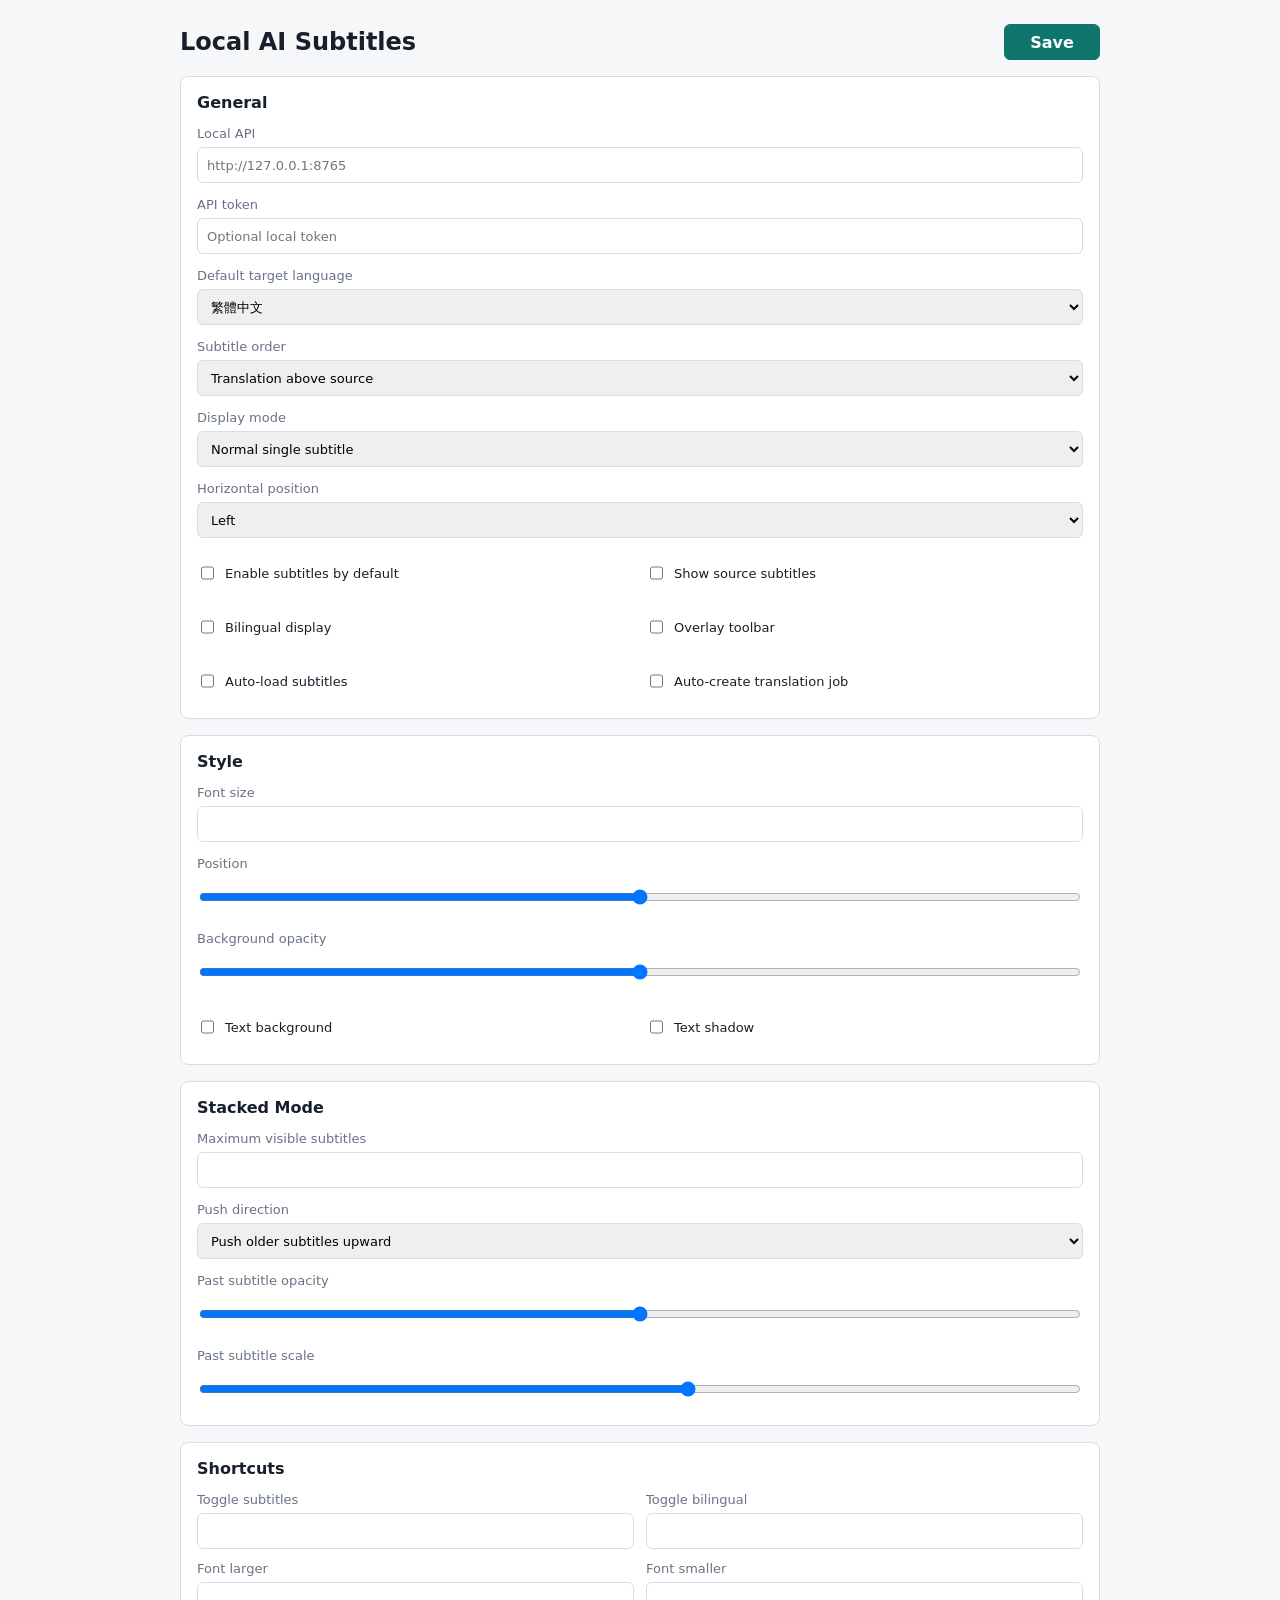
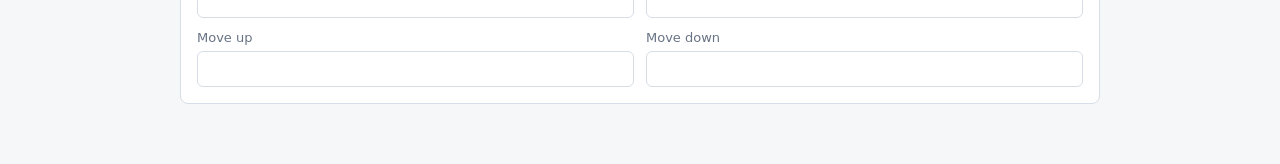
<file: extension/options.html>
<!doctype html>
<html>
  <head>
    <meta charset="utf-8" />
    <title>Local AI Subtitles Options</title>
    <link rel="stylesheet" href="options.css" />
  </head>
  <body>
    <main>
      <header>
        <h1>Local AI Subtitles</h1>
        <button id="save">Save</button>
      </header>

      <section>
        <h2>General</h2>
        <label>Local API <input id="apiBase" placeholder="http://127.0.0.1:8765" /></label>
        <label>API token <input id="apiToken" type="password" placeholder="Optional local token" /></label>
        <label>Default target language <select id="language"></select></label>
        <label>Subtitle order
          <select id="order">
            <option value="translation-first">Translation above source</option>
            <option value="source-first">Source above translation</option>
          </select>
        </label>
        <label>Display mode
          <select id="displayMode">
            <option value="normal">Normal single subtitle</option>
            <option value="stack">Stacked rolling subtitles</option>
          </select>
        </label>
        <label>Horizontal position
          <select id="horizontalPosition">
            <option value="left">Left</option>
            <option value="center">Center</option>
            <option value="right">Right</option>
          </select>
        </label>
        <div class="check-grid">
          <label class="check"><input id="enabled" type="checkbox" /> Enable subtitles by default</label>
          <label class="check"><input id="showSource" type="checkbox" /> Show source subtitles</label>
          <label class="check"><input id="bilingual" type="checkbox" /> Bilingual display</label>
          <label class="check"><input id="toolbar" type="checkbox" /> Overlay toolbar</label>
          <label class="check"><input id="autoLoad" type="checkbox" /> Auto-load subtitles</label>
          <label class="check"><input id="autoCreateJob" type="checkbox" /> Auto-create translation job</label>
        </div>
      </section>

      <section>
        <h2>Style</h2>
        <label>Font size <input id="fontSize" type="number" min="16" max="72" /></label>
        <label>Position <input id="verticalPosition" type="range" min="4" max="40" /></label>
        <label>Background opacity <input id="backgroundOpacity" type="range" min="0" max="1" step="0.05" /></label>
        <div class="check-grid">
          <label class="check"><input id="background" type="checkbox" /> Text background</label>
          <label class="check"><input id="shadow" type="checkbox" /> Text shadow</label>
        </div>
      </section>

      <section>
        <h2>Stacked Mode</h2>
        <label>Maximum visible subtitles <input id="stackMaxItems" type="number" min="1" max="8" /></label>
        <label>Push direction
          <select id="stackDirection">
            <option value="up">Push older subtitles upward</option>
            <option value="down">Push older subtitles downward</option>
          </select>
        </label>
        <label>Past subtitle opacity <input id="stackPastOpacity" type="range" min="0.1" max="1" step="0.05" /></label>
        <label>Past subtitle scale <input id="stackPastScale" type="range" min="0.55" max="1" step="0.05" /></label>
      </section>

      <section>
        <h2>Shortcuts</h2>
        <div class="shortcut-grid">
          <label>Toggle subtitles <input id="shortcutToggle" /></label>
          <label>Toggle bilingual <input id="shortcutMode" /></label>
          <label>Font larger <input id="shortcutFontUp" /></label>
          <label>Font smaller <input id="shortcutFontDown" /></label>
          <label>Move up <input id="shortcutUp" /></label>
          <label>Move down <input id="shortcutDown" /></label>
        </div>
      </section>

      <p id="status"></p>
    </main>
    <script src="settings.js"></script>
    <script src="options.js"></script>
  </body>
</html>
</file>
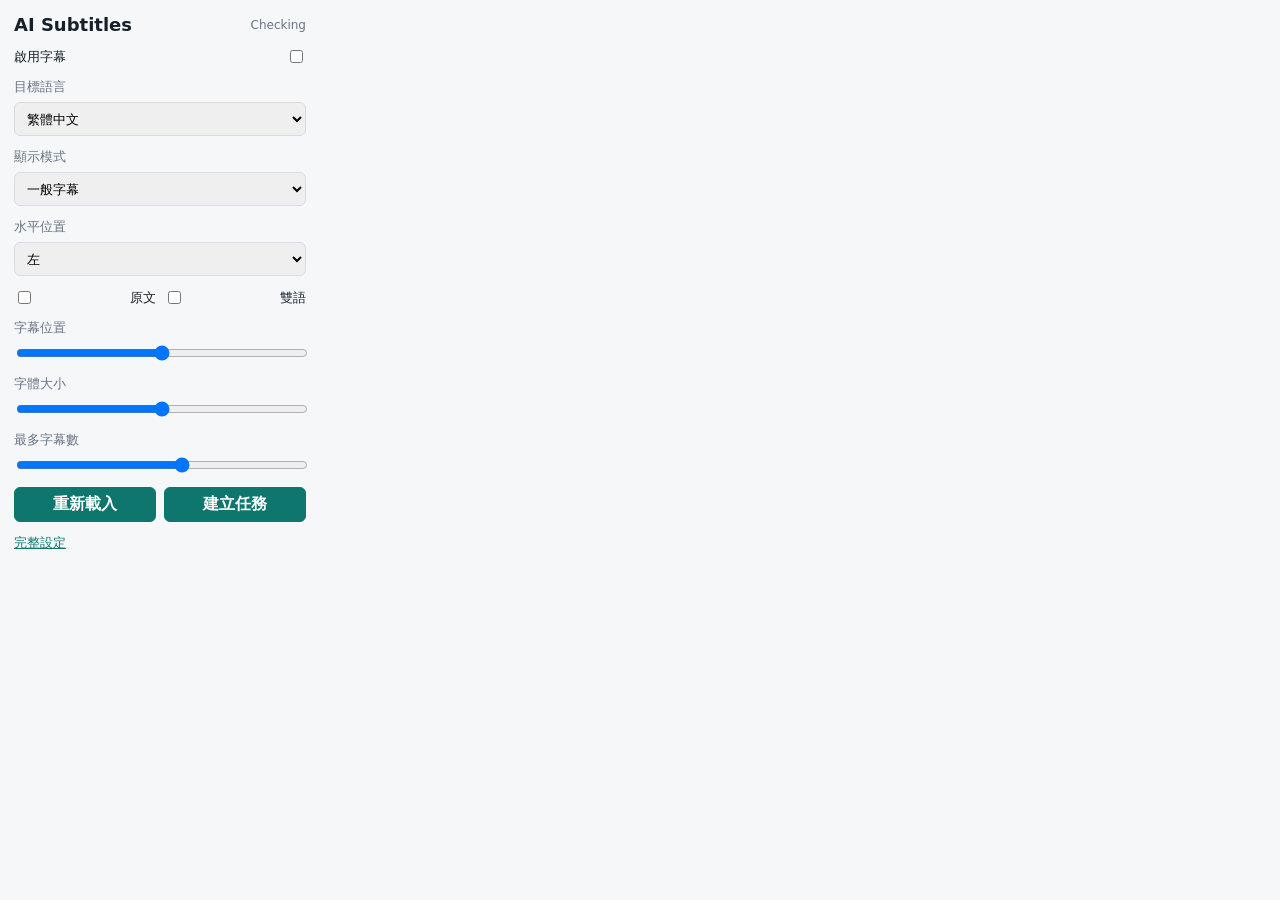
<file: extension/popup.html>
<!doctype html>
<html>
  <head>
    <meta charset="utf-8" />
    <title>Local AI Subtitles</title>
    <link rel="stylesheet" href="popup.css" />
  </head>
  <body>
    <main>
      <header>
        <h1>AI Subtitles</h1>
        <span id="videoState">Checking</span>
      </header>

      <label class="switch-row">
        <span>啟用字幕</span>
        <input id="enabled" type="checkbox" />
      </label>

      <label>
        目標語言
        <select id="language"></select>
      </label>

      <label>
        顯示模式
        <select id="displayMode">
          <option value="normal">一般字幕</option>
          <option value="stack">堆疊字幕</option>
        </select>
      </label>

      <label>
        水平位置
        <select id="horizontalPosition">
          <option value="left">左</option>
          <option value="center">中</option>
          <option value="right">右</option>
        </select>
      </label>

      <div class="toggle-grid">
        <label class="check"><input id="showSource" type="checkbox" /> 原文</label>
        <label class="check"><input id="bilingual" type="checkbox" /> 雙語</label>
      </div>

      <label>
        字幕位置
        <input id="verticalPosition" type="range" min="4" max="40" />
      </label>

      <label>
        字體大小
        <input id="fontSize" type="range" min="16" max="72" />
      </label>

      <label>
        最多字幕數
        <input id="stackMaxItems" type="range" min="1" max="8" />
      </label>

      <div class="actions">
        <button id="reload">重新載入</button>
        <button id="createJob">建立任務</button>
      </div>

      <a id="openOptions" href="options.html" target="_blank">完整設定</a>
    </main>
    <script src="settings.js"></script>
    <script src="popup.js"></script>
  </body>
</html>
</file>
<file: extension/options.css>
* {
  box-sizing: border-box;
}

body {
  margin: 0;
  font-family: "Segoe UI", system-ui, sans-serif;
  background: #f6f7f9;
  color: #17202a;
}

main {
  width: min(920px, calc(100vw - 32px));
  margin: 0 auto;
  padding: 24px 0;
}

header {
  display: flex;
  align-items: center;
  justify-content: space-between;
  margin-bottom: 16px;
}

h1,
h2,
p {
  margin: 0;
}

h1 {
  font-size: 24px;
}

h2 {
  font-size: 16px;
}

section {
  display: grid;
  gap: 14px;
  margin-bottom: 16px;
  padding: 16px;
  border: 1px solid #d7dde6;
  border-radius: 8px;
  background: white;
}

label {
  display: grid;
  gap: 6px;
  font-size: 13px;
  color: #687385;
}

.check {
  display: flex;
  align-items: center;
  gap: 8px;
  color: #17202a;
}

.check-grid,
.shortcut-grid {
  display: grid;
  grid-template-columns: repeat(2, minmax(0, 1fr));
  gap: 12px;
}

input,
select,
button {
  min-height: 36px;
  border: 1px solid #d7dde6;
  border-radius: 6px;
  padding: 7px 9px;
  font: inherit;
}

input[type="range"] {
  padding: 0;
}

button {
  min-width: 96px;
  cursor: pointer;
  background: #0f766e;
  color: white;
  border-color: #0f766e;
  font-weight: 600;
}

#status {
  min-height: 20px;
  color: #0f766e;
}

@media (max-width: 720px) {
  .check-grid,
  .shortcut-grid {
    grid-template-columns: 1fr;
  }
}
</file>
<file: extension/popup.css>
* {
  box-sizing: border-box;
}

body {
  margin: 0;
  width: 320px;
  font-family: "Segoe UI", system-ui, sans-serif;
  background: #f6f7f9;
  color: #17202a;
}

main {
  display: grid;
  gap: 12px;
  padding: 14px;
}

header {
  display: flex;
  align-items: center;
  justify-content: space-between;
}

h1 {
  margin: 0;
  font-size: 18px;
}

#videoState {
  color: #687385;
  font-size: 12px;
}

label {
  display: grid;
  gap: 6px;
  font-size: 13px;
  color: #687385;
}

select,
button {
  min-height: 34px;
  border: 1px solid #d7dde6;
  border-radius: 6px;
  padding: 6px 8px;
  font: inherit;
}

input[type="range"] {
  width: 100%;
}

.switch-row,
.check {
  display: flex;
  align-items: center;
  justify-content: space-between;
  color: #17202a;
}

.toggle-grid,
.actions {
  display: grid;
  grid-template-columns: 1fr 1fr;
  gap: 8px;
}

button {
  cursor: pointer;
  color: white;
  background: #0f766e;
  border-color: #0f766e;
  font-weight: 600;
}

a {
  color: #0f766e;
  font-size: 13px;
}
</file>
